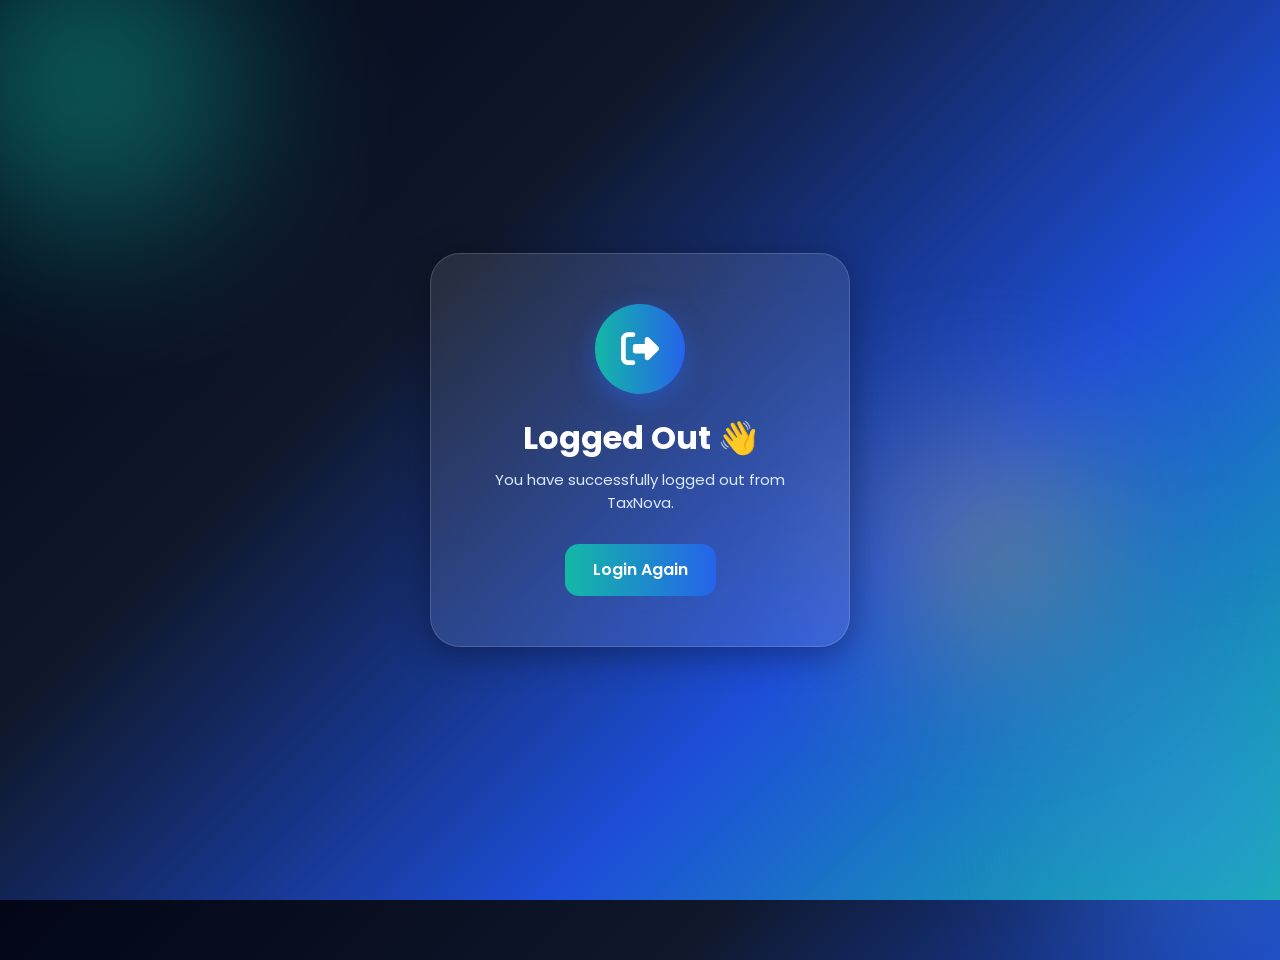
<file: templates/logout.html>
<!DOCTYPE html>
<html lang="en">

<head>

    <meta charset="UTF-8">

    <meta name="viewport"
          content="width=device-width, initial-scale=1.0">

    <title>Logout | TaxNova</title>

    <!-- Bootstrap -->

    <link href="https://cdn.jsdelivr.net/npm/bootstrap@5.3.3/dist/css/bootstrap.min.css"
          rel="stylesheet">

    <!-- Google Font -->

    <link href="https://fonts.googleapis.com/css2?family=Poppins:wght@300;400;500;600;700&display=swap"
          rel="stylesheet">

    <!-- Font Awesome -->

    <link rel="stylesheet"
          href="https://cdnjs.cloudflare.com/ajax/libs/font-awesome/6.5.1/css/all.min.css">

    <style>

        *{
            margin:0;
            padding:0;
            box-sizing:border-box;
            font-family:'Poppins',sans-serif;
        }

        body{

            height:100vh;

            display:flex;
            justify-content:center;
            align-items:center;

            overflow:hidden;

            background:
            linear-gradient(
            135deg,
            #020617,
            #0f172a,
            #1d4ed8,
            #14b8a6);

            position:relative;
        }

        /* Glow Background */

        .circle{

            position:absolute;

            border-radius:50%;

            filter:blur(90px);

            opacity:0.5;

            animation:float 8s infinite ease-in-out;
        }

        .circle1{
            width:300px;
            height:300px;
            background:#14b8a6;
            top:-70px;
            left:-60px;
        }

        .circle2{
            width:250px;
            height:250px;
            background:#3b82f6;
            bottom:-60px;
            right:-60px;
        }

        .circle3{
            width:180px;
            height:180px;
            background:#facc15;
            top:50%;
            left:70%;
        }

        @keyframes float{

            0%{
                transform:translateY(0px);
            }

            50%{
                transform:translateY(20px);
            }

            100%{
                transform:translateY(0px);
            }
        }

        /* Logout Card */

        .logout-card{

            width:420px;

            padding:50px;

            border-radius:30px;

            background:rgba(255,255,255,0.10);

            border:1px solid rgba(255,255,255,0.15);

            backdrop-filter:blur(20px);

            color:white;

            text-align:center;

            box-shadow:
            0 8px 35px rgba(0,0,0,0.35);

            z-index:10;

            animation:fadeIn 1s ease;
        }

        @keyframes fadeIn{

            from{
                opacity:0;
                transform:translateY(40px);
            }

            to{
                opacity:1;
                transform:translateY(0px);
            }
        }

        /* Logout Icon */

        .logout-icon{

            width:90px;
            height:90px;

            background:
            linear-gradient(
            to right,
            #14b8a6,
            #2563eb);

            border-radius:50%;

            display:flex;
            justify-content:center;
            align-items:center;

            margin:auto;

            margin-bottom:25px;

            box-shadow:
            0 8px 25px rgba(37,99,235,0.5);
        }

        .logout-icon i{

            font-size:38px;

            color:white;
        }

        /* Heading */

        h1{

            font-size:32px;

            font-weight:700;

            margin-bottom:12px;
        }

        /* Text */

        p{

            color:#dbeafe;

            margin-bottom:30px;

            font-size:15px;
        }

        /* Button */

        .login-again{

            display:inline-block;

            padding:14px 28px;

            border-radius:14px;

            background:
            linear-gradient(
            to right,
            #14b8a6,
            #2563eb);

            color:white;

            text-decoration:none;

            font-weight:600;

            transition:0.3s;
        }

        .login-again:hover{

            transform:translateY(-2px) scale(1.03);

            box-shadow:
            0 8px 25px rgba(37,99,235,0.5);
        }

    </style>

</head>

<body>

    <!-- Background -->

    <div class="circle circle1"></div>
    <div class="circle circle2"></div>
    <div class="circle circle3"></div>

    <!-- Logout Card -->

    <div class="logout-card">

        <div class="logout-icon">

            <i class="fa-solid fa-right-from-bracket"></i>

        </div>

        <h1>Logged Out 👋</h1>

        <p>

            You have successfully logged out from TaxNova.

        </p>

        <a href="/login"
           class="login-again">

            Login Again

        </a>

    </div>

</body>

</html>
</file>
